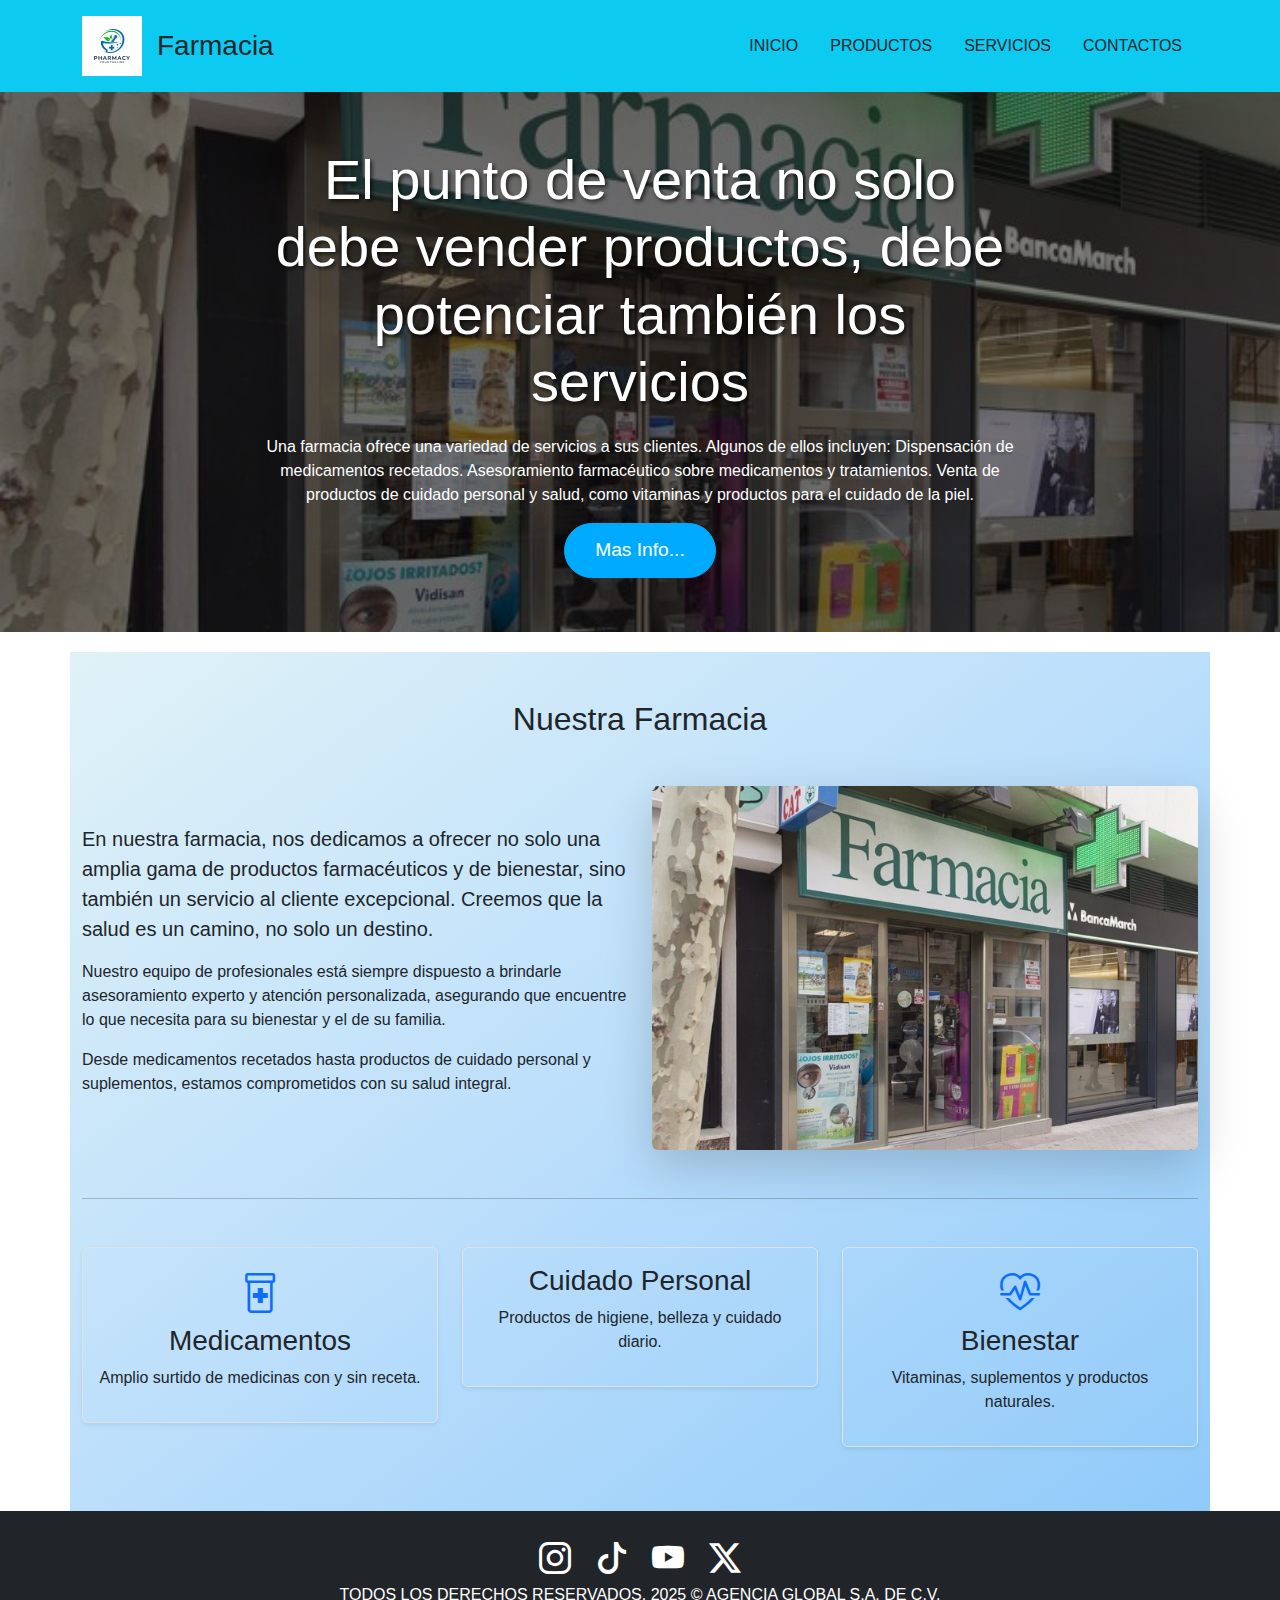
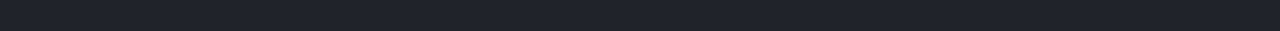
<file: index.html>
<!DOCTYPE html>
<html lang="es">
<head>
    <meta charset="UTF-8">
    <meta name="viewport" content="width=device-width, initial-scale=1.0">
    <title>Farmacia</title>
    <link href="css/bootstrap.min.css" rel="stylesheet">
    <link rel="stylesheet" href="css/estilos.css">
     <link rel="stylesheet" href="https://cdn.jsdelivr.net/npm/bootstrap-icons@1.13.1/font/bootstrap-icons.min.css">
</head>
<body>

  <header class="bg-info py-3">
        <div class="container d-flex justify-content-between align-items-center">
            <div class="d-flex align-items-center">
                <img src="img/Logo farmacia.jpg" alt="Ferretería La Bendición Logo" style="height: 60px; margin-right: 15px;">
                <h1 class="h3 mb-0">Farmacia</h1>
            </div>
            <nav>
                <ul class="nav">
                    <li class="nav-item"><a class="nav-link text-dark" href="index.html">INICIO</a></li>
                    <li class="nav-item"><a class="nav-link text-dark" href="Productos.html">PRODUCTOS</a></li>
                    <li class="nav-item"><a class="nav-link text-dark" href="info.html">SERVICIOS</a></li>
                    <li class="nav-item"><a class="nav-link text-dark" href="Contactos.html">CONTACTOS</a></li>
                </ul>
            </nav>
        </div>
    </header>
        </div>
         <main>
        <section class="hero-section">
            <div class="hero-overlay"></div>
            <div class="hero-content">
                <h1>El punto de venta no solo debe vender productos, debe potenciar también los servicios</h1>
                <p>Una farmacia ofrece una variedad de servicios a sus clientes. Algunos de ellos incluyen: Dispensación de medicamentos recetados. Asesoramiento farmacéutico sobre medicamentos y tratamientos. Venta de productos de cuidado personal y salud, como vitaminas y productos para el cuidado de la piel.</p>
                <a href="info.html" class="btn btn-primary">Mas Info...</a>
            </div>
        </section>

        <section class="container py-5 main-content-gradient">
            <h2 class="text-center mb-5">Nuestra Farmacia</h2>
            <div class="row align-items-center">
                <div class="col-md-6">
                    <p class="lead">
                        En nuestra farmacia, nos dedicamos a ofrecer no solo una amplia gama de productos farmacéuticos y de bienestar,
                        sino también un servicio al cliente excepcional. Creemos que la salud es un camino, no solo un destino.
                    </p>
                    <p>
                        Nuestro equipo de profesionales está siempre dispuesto a brindarle asesoramiento experto y atención personalizada,
                        asegurando que encuentre lo que necesita para su bienestar y el de su familia.
                    </p>
                    <p>
                        Desde medicamentos recetados hasta productos de cuidado personal y suplementos, estamos comprometidos con su salud integral.
                    </p>
                </div>
                <div class="col-md-6 text-center">
                    <img src="img/fotonoticia_20161027112119_690.jpg" alt="Interior de la farmacia con estantes" class="img-fluid rounded shadow-lg">
                </div>
            </div>
            <hr class="my-5">
            <div class="row text-center">
                <div class="col-md-4">
                    <div class="p-3 border rounded shadow-sm mb-3">
                        <i class="bi bi-prescription2 fs-1 text-primary mb-3"></i>
                        <h3>Medicamentos</h3>
                        <p>Amplio surtido de medicinas con y sin receta.</p>
                    </div>
                </div>
                <div class="col-md-4">
                    <div class="p-3 border rounded shadow-sm mb-3">
                        <i class="bi bi-bandages fs-1 text-primary mb-3"></i>
                        <h3>Cuidado Personal</h3>
                        <p>Productos de higiene, belleza y cuidado diario.</p>
                    </div>
                </div>
                <div class="col-md-4">
                    <div class="p-3 border rounded shadow-sm mb-3">
                        <i class="bi bi-heart-pulse fs-1 text-primary mb-3"></i>
                        <h3>Bienestar</h3>
                        <p>Vitaminas, suplementos y productos naturales.</p>
                    </div>
                </div>
            </div>
        </section>
    </main>
      <footer class="bg-dark text-white py-4">
        <div class="container">
            <div class="iconos">
        <i class="bi bi-instagram"></i>
        <i class="bi bi-tiktok"></i>
        <i class="bi bi-youtube"></i>
        <i class="bi bi-twitter-x"></i>
    </div>

            <p class="mb-0">TODOS LOS DERECHOS RESERVADOS. 2025 © AGENCIA GLOBAL S.A. DE C.V.</p>
        </div>
    </footer>

   
   <script src="/js/bootstrap.bundle.min.js"></script>
</body>
</html>
</file>
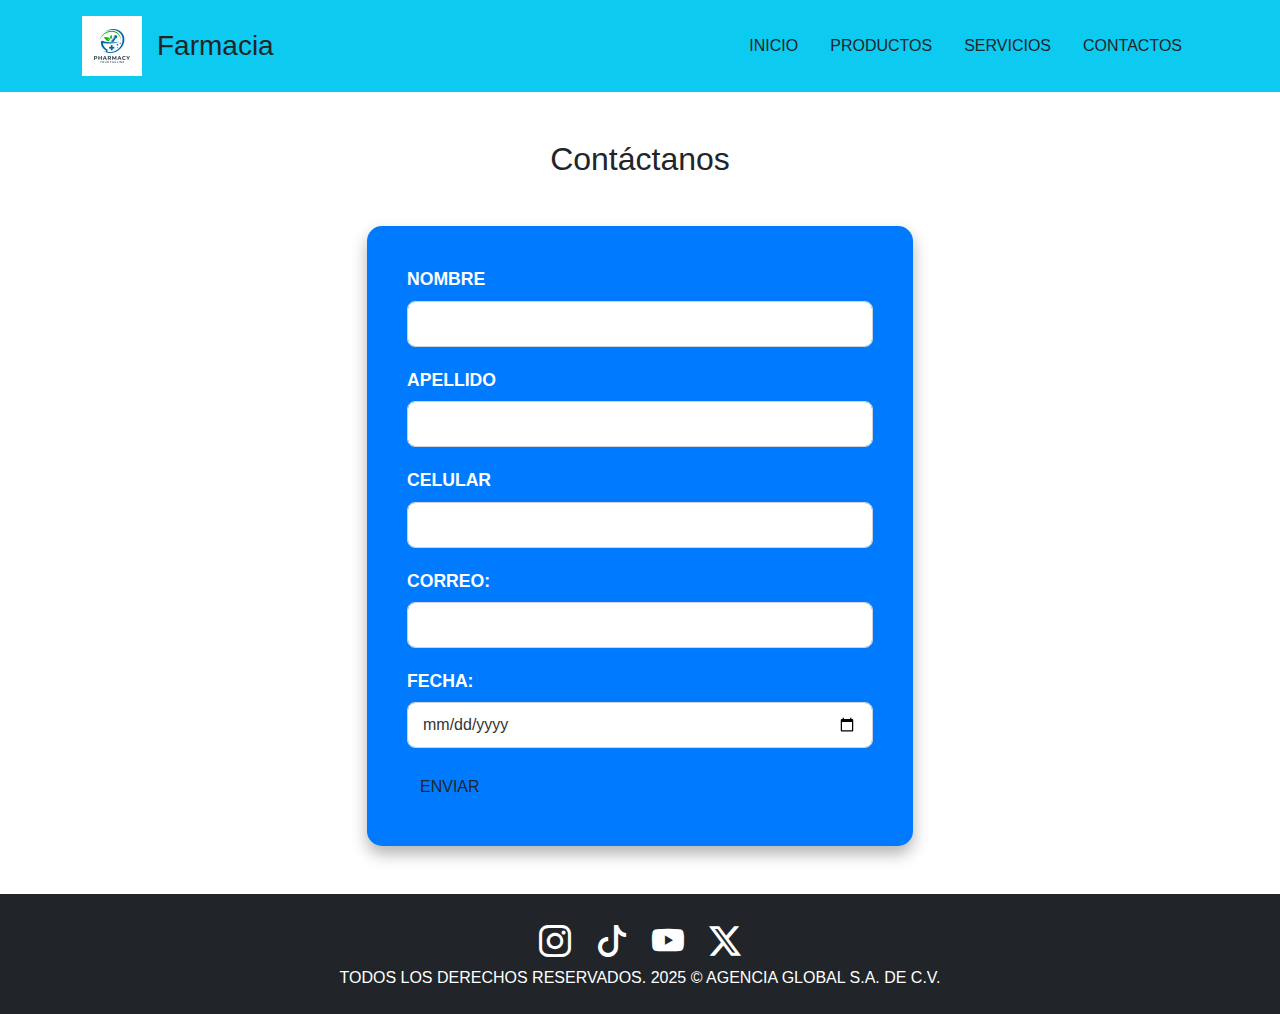
<file: Contactos.html>
<!DOCTYPE html>
<html lang="en">
<head>
    <meta charset="UTF-8">
    <meta name="viewport" content="width=device-width, initial-scale=1.0">
    <title>Contactos</title>
     <link href="css/bootstrap.min.css" rel="stylesheet">
    <link rel="stylesheet" href="css/estilos.css">
     <link rel="stylesheet" href="https://cdn.jsdelivr.net/npm/bootstrap-icons@1.13.1/font/bootstrap-icons.min.css">
</head>
<body>
      <header class="bg-info py-3">
        <div class="container d-flex justify-content-between align-items-center">
            <div class="d-flex align-items-center">
                 <img src="img/Logo farmacia.jpg" alt="Ferretería La Bendición Logo" style="height: 60px; margin-right: 15px;">
                <h1 class="h3 mb-0">Farmacia</h1>
            </div>
            <nav>
                <ul class="nav">
                    <li class="nav-item"><a class="nav-link text-dark" href="index.html">INICIO</a></li>
                    <li class="nav-item"><a class="nav-link text-dark" href="productos.html">PRODUCTOS</a></li>
                    <li class="nav-item"><a class="nav-link text-dark" href="info.html">SERVICIOS</a></li>
                    <li class="nav-item"><a class="nav-link text-dark" href="contactos.html">CONTACTOS</a></li>
                </ul>
            </nav>
        </div>
    </header>
    <main class="py-5">
    <div class="container">
        <h2 class="text-center mb-5">Contáctanos</h2>
        <div class="row justify-content-center">
            <div class="col-md-8 col-lg-6">
                <div class="contact-form-container">
                    <form>
                        <div class="mb-3">
                            <label for="nombre" class="form-label">NOMBRE</label>
                            <input type="text" class="form-control" id="nombre" name="nombre" required>
                        </div>
                        <div class="mb-3">
                            <label for="apellido" class="form-label">APELLIDO</label>
                            <input type="text" class="form-control" id="apellido" name="apellido" required>
                        </div>
                        <div class="mb-3">
                            <label for="celular" class="form-label">CELULAR</label>
                            <input type="tel" class="form-control" id="celular" name="celular">
                        </div>
                        <div class="mb-3">
                            <label for="correo" class="form-label">CORREO:</label>
                            <input type="email" class="form-control" id="correo" name="correo" required>
                        </div>
                        <div class="mb-3">
                            <label for="fecha" class="form-label">FECHA:</label>
                            <input type="date" class="form-control" id="fecha" name="fecha">
                        </div>
                        <button type="submit" class="btn btn-submit">ENVIAR</button>
                    </form>
                </div>
            </div>
        </div>
    </div>
</main>
 <footer class="bg-dark text-white py-4">
        <div class="container">
            <div class="iconos">
                <i class="bi bi-instagram"></i>
                <i class="bi bi-tiktok"></i>
                <i class="bi bi-youtube"></i>
                <i class="bi bi-twitter-x"></i>
            </div>
            <p class="mb-0">TODOS LOS DERECHOS RESERVADOS. 2025 © AGENCIA GLOBAL S.A. DE C.V.</p>
        </div>
    </footer>
<script src="/js/bootstrap.bundle.min.js"></script>
</body>
</html>
</file>
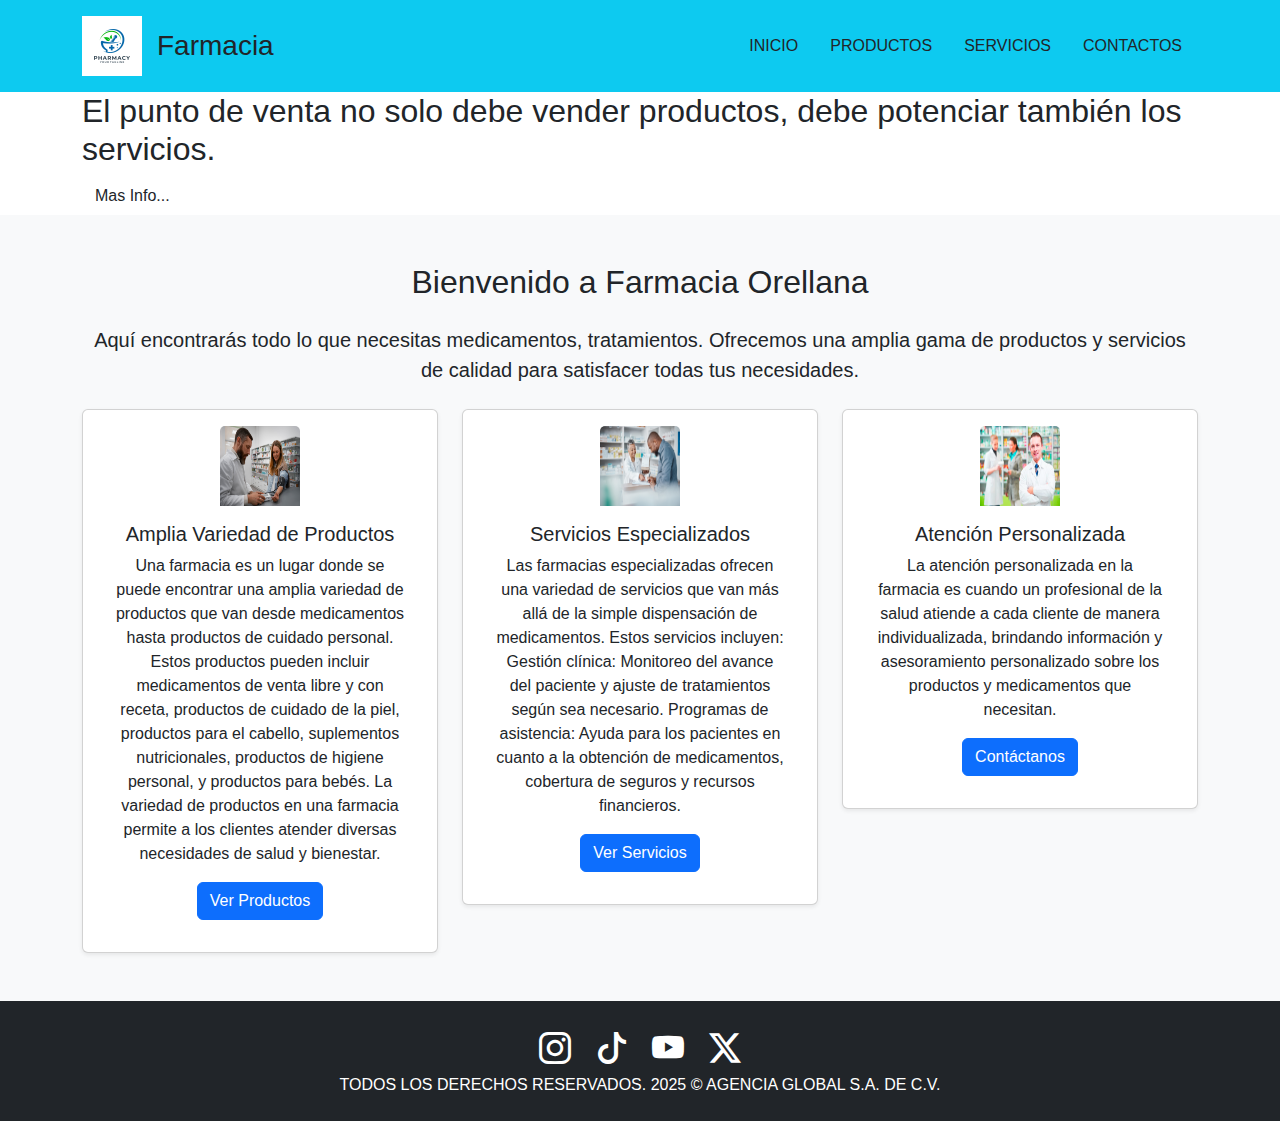
<file: info.html>
<!DOCTYPE html>
<html lang="en">
<head>
    <meta charset="UTF-8">
    <meta name="viewport" content="width=device-width, initial-scale=1.0">
    <title>Document</title>
     <link href="css/bootstrap.min.css" rel="stylesheet">
    <link rel="stylesheet" href="css/estilos.css">
     <link rel="stylesheet" href="https://cdn.jsdelivr.net/npm/bootstrap-icons@1.13.1/font/bootstrap-icons.min.css">
</head>
<body>

       <header class="bg-info py-3">
        <div class="container d-flex justify-content-between align-items-center">
            <div class="d-flex align-items-center">
                 <img src="img/Logo farmacia.jpg" alt="Ferretería La Bendición Logo" style="height: 60px; margin-right: 15px;">
                <h1 class="h3 mb-0">Farmacia</h1>
            </div>
            <nav>
                <ul class="nav">
                    <li class="nav-item"><a class="nav-link text-dark" href="index.html">INICIO</a></li>
                    <li class="nav-item"><a class="nav-link text-dark" href="productos.html">PRODUCTOS</a></li>
                    <li class="nav-item"><a class="nav-link text-dark" href="info.html">SERVICIOS</a></li>
                    <li class="nav-item"><a class="nav-link text-dark" href="contactos.html">CONTACTOS</a></li>
                </ul>
            </nav>
        </div>
    </header>
    <main>
    <section class="hero-banner">
        <div class="container">
            <h2>El punto de venta no solo debe vender productos, debe potenciar también los servicios.</h2>
            <a href="" class="btn btn-custom">Mas Info...</a>
        </div>
    </section>

    <section class="py-5 bg-light">
        <div class="container text-center">
            <h2 class="mb-4">Bienvenido a Farmacia Orellana</h2>
            <p class="lead">Aquí encontrarás todo lo que necesitas medicamentos, tratamientos. Ofrecemos una amplia gama de productos y servicios de calidad para satisfacer todas tus necesidades.</p>
            <div class="row mt-4">
                <div class="col-md-4">
                    <div class="card p-3 shadow-sm">
                        <img src="img/Servicio 1.jpg" class="card-img-top mx-auto" alt="Productos" style="width: 80px; height: 80px;">
                        <div class="card-body">
                            <h5 class="card-title">Amplia Variedad de Productos</h5>
                            <p class="card-text">Una farmacia es un lugar donde se puede encontrar una amplia variedad de productos que van desde medicamentos hasta productos de cuidado personal. Estos productos pueden incluir medicamentos de venta libre y con receta, productos de cuidado de la piel, productos para el cabello, suplementos nutricionales, productos de higiene personal, y productos para bebés. La variedad de productos en una farmacia permite a los clientes atender diversas necesidades de salud y bienestar.</p>
                            <a href="productos.html" class="btn btn-primary">Ver Productos</a>
                        </div>
                    </div>
                </div>
                <div class="col-md-4">
                    <div class="card p-3 shadow-sm">
                        <img src="img/Sevicio 2.jpeg" class="card-img-top mx-auto" alt="Servicios" style="width: 80px; height: 80px;">
                        <div class="card-body">
                            <h5 class="card-title">Servicios Especializados</h5>
                            <p class="card-text">Las farmacias especializadas ofrecen una variedad de servicios que van más allá de la simple dispensación de medicamentos. Estos servicios incluyen:

Gestión clínica: Monitoreo del avance del paciente y ajuste de tratamientos según sea necesario.
Programas de asistencia: Ayuda para los pacientes en cuanto a la obtención de medicamentos, cobertura de seguros y recursos financieros.</p>
                            <a href="servicios.html" class="btn btn-primary">Ver Servicios</a>
                        </div>
                    </div>
                </div>
                <div class="col-md-4">
                    <div class="card p-3 shadow-sm">
                        <img src="img/farmacia-servicio.jpg" class="card-img-top mx-auto" alt="Contacto" style="width: 80px; height: 80px;">
                        <div class="card-body">
                            <h5 class="card-title">Atención Personalizada</h5>
                            <p class="card-text">La atención personalizada en la farmacia es cuando un profesional de la salud atiende a cada cliente de manera individualizada, brindando información y asesoramiento personalizado sobre los productos y medicamentos que necesitan.</p>
                            <a href="contactos.html" class="btn btn-primary">Contáctanos</a>
                        </div>
                    </div>
                </div>
            </div>
        </div>
    </section>

</main>
 <footer class="bg-dark text-white py-4">
        <div class="container">
            <div class="iconos">
                <i class="bi bi-instagram"></i>
                <i class="bi bi-tiktok"></i>
                <i class="bi bi-youtube"></i>
                <i class="bi bi-twitter-x"></i>
            </div>
            <p class="mb-0">TODOS LOS DERECHOS RESERVADOS. 2025 © AGENCIA GLOBAL S.A. DE C.V.</p>
        </div>
    </footer>

</body>
</html>
</file>
<file: css/estilos.css>
html, body {
    height: 100%;
    margin: 0;
}

body {
    font-family: 'Arial', sans-serif;
    display: flex;
    flex-direction: column;
    min-height: 100vh; /* Ensure body takes full viewport height */
}

/* Background gradient for main content areas */
.main-content-gradient {
    background: linear-gradient(to bottom right, #e0f2f7, #bbdefb, #90CAF9); /* Light blue to a slightly darker blue */
    flex-grow: 1; /* Allows content to push footer down */
    padding-top: 20px;
    padding-bottom: 20px;
}

/* Header Styling */
.navbar {
    background-color: #1a6e86 !important; /* A distinct blue for the navbar */
    box-shadow: 0 2px 4px rgba(0, 0, 0, 0.1);
}

.navbar-brand {
    font-weight: bold;
    font-size: 2.5rem; /* Larger font size for brand */
    color: #fff !important;
    text-shadow: 1px 1px 2px rgba(0,0,0,0.3);
}

.navbar-nav .nav-link {
    font-weight: bold;
    color: #fff !important;
    font-size: 1.1rem;
    margin-right: 15px;
    transition: color 0.3s ease;
}

.navbar-nav .nav-link:hover {
    color: #cce5ff !important; /* Lighter blue on hover */
}

/* Hero Section (Homepage specific) */
.hero-section {
    position: relative;
    height: 60vh; /* Adjust height as needed */
    background-image: url('../img/fotonoticia_20161027112119_690.jpg'); /* Placeholder image for pharmacy interior */
    background-size: cover;
    background-position: center;
    display: flex;
    align-items: center;
    justify-content: center;
    color: #fff;
    text-align: center;
    overflow: hidden;
    margin-bottom: 20px; /* Space below hero */
}

.hero-overlay {
    position: absolute;
    top: 0;
    left: 0;
    width: 100%;
    height: 100%;
    background-color: rgba(0, 0, 0, 0.5); /* Dark overlay for text readability */
}

.hero-content {
    position: relative;
    z-index: 1;
    max-width: 800px;
    padding: 20px;
}

.hero-content h1 {
    font-size: 3.5rem;
    margin-bottom: 20px;
    text-shadow: 2px 2px 4px rgba(0,0,0,0.7);
}

.hero-content .btn {
    font-size: 1.2rem;
    padding: 12px 30px;
    border-radius: 30px;
    background-color: #00aaff; /* Bright blue for button */
    border-color: #00aaff;
    transition: background-color 0.3s ease;
}

.hero-content .btn:hover {
    background-color: #007bbd; /* Slightly darker blue on hover */
    border-color: #007bbd;
}

/* Product Card Styling (common for products page) */
.product-card {
    border: none; /* Remove default bootstrap border */
    border-radius: 15px; /* Rounded corners for cards */
    overflow: hidden;
    box-shadow: 0 6px 12px rgba(0, 0, 0, 0.2); /* More prominent shadow */
    transition: transform 0.2s ease-in-out, box-shadow 0.2s ease-in-out;
    background-color: #007bff; /* Blue background for product cards */
    color: #fff;
}

.product-card:hover {
    transform: translateY(-8px); /* Lift card slightly on hover */
    box-shadow: 0 12px 24px rgba(0, 0, 0, 0.3); /* Enhanced shadow on hover */
}

.product-card .card-img-top {
    height: 180px; /* Fixed height for product images */
    object-fit: contain; /* Ensures images fit without cropping */
    padding: 15px;
    background-color: #fff; /* White background for the image area */
    border-top-left-radius: 15px;
    border-top-right-radius: 15px;
}

.product-card .card-body {
    padding: 15px;
    background-color: #007bff; /* Match card background */
}

.product-card .card-title {
    font-weight: bold;
    color: #fff;
    margin-bottom: 15px;
    font-size: 1.25rem;
}

.product-card .btn-info {
    background-color: #00aaff; /* Bright blue for product buttons */
    border-color: #00aaff;
    font-weight: bold;
    border-radius: 20px;
    padding: 8px 25px;
    transition: background-color 0.3s ease;
}

.product-card .btn-info:hover {
    background-color: #007bbd;
    border-color: #007bbd;
}

/* Modal Styling */
.modal-header {
    background-color: #007bff; /* Blue header for modals */
    color: #fff;
    border-bottom: none;
}

.modal-header .modal-title {
    font-weight: bold;
}

.modal-header .btn-close {
    filter: invert(1); /* Makes the close button white */
}

.modal-body {
    text-align: center;
    padding: 20px;
}

.modal-product-img {
    max-width: 80%; /* Adjust size of image in modal */
    height: auto;
    border: 1px solid #ddd;
    border-radius: 8px;
    margin-bottom: 20px;
}

.product-price {
    font-size: 1.5em;
    font-weight: bold;
    color: #28a745; /* Green for price */
    margin-bottom: 10px;
}

.product-description {
    font-size: 1em;
    color: #333;
    line-height: 1.6;
}

/* Services Page Styling */
.service-card {
    background-color: #007bff; /* Blue background for service cards */
    color: #fff;
    border-radius: 15px;
    padding: 25px;
    min-height: 250px; /* Ensure consistent height */
    display: flex;
    flex-direction: column;
    justify-content: center;
    align-items: center;
    text-align: center;
    box-shadow: 0 6px 12px rgba(0, 0, 0, 0.2);
    transition: transform 0.2s ease-in-out, box-shadow 0.2s ease-in-out;
}

.service-card:hover {
    transform: translateY(-8px);
    box-shadow: 0 12px 24px rgba(0, 0, 0, 0.3);
}

.service-card h4 {
    font-weight: bold;
    margin-bottom: 15px;
    font-size: 1.5rem;
}

.service-card ul {
    list-style: none; /* Remove bullet points */
    padding: 0;
    margin: 0;
}

.service-card ul li {
    margin-bottom: 5px;
    font-size: 1.1rem;
}

.pharmacist-image {
    max-width: 100%;
    height: 300px; /* Fixed height for consistency */
    object-fit: cover; /* Cover the area, possibly cropping */
    border-radius: 10px;
    box-shadow: 0 4px 8px rgba(0,0,0,0.1);
}

/* Contact Page Styling */
.contact-form-container {
    background-color: #007bff; /* Blue background for form container */
    padding: 40px;
    border-radius: 15px;
    box-shadow: 0 8px 16px rgba(0, 0, 0, 0.3);
    max-width: 600px; /* Max width for the form */
    margin: 0 auto; /* Center the form */
    color: #fff;
}

.contact-form-container label {
    font-weight: bold;
    font-size: 1.1rem;
    margin-bottom: 8px;
    display: block; /* Make label take full width */
}

.contact-form-container .form-control {
    border-radius: 8px;
    padding: 10px 15px;
    border: 1px solid #ced4da;
    background-color: #fff; /* White background for inputs */
    color: #333;
    font-size: 1rem;
    margin-bottom: 20px; /* Space between inputs */
}

.contact-form-container .btn-success {
    background-color: #28a745; /* Green send button */
    border-color: #28a745;
    font-size: 1.2rem;
    padding: 10px 30px;
    border-radius: 25px;
    font-weight: bold;
    width: 100%; /* Full width button */
    transition: background-color 0.3s ease;
}

.contact-form-container .btn-success:hover {
    background-color: #218838;
    border-color: #1e7e34;
}

/* Footer Styling */
footer {
    background-color: #343a40; /* Dark gray for footer */
    color: #fff;
    padding: 20px 0;
    text-align: center;
    margin-top: auto; /* Push footer to the bottom */
    width: 100%;
}

footer .iconos i {
    font-size: 2em;
    margin: 0 10px;
    color: #fff;
    transition: color 0.3s ease;
}

footer .iconos i:hover {
    color: #00aaff; /* Bright blue on hover */
}
</file>
